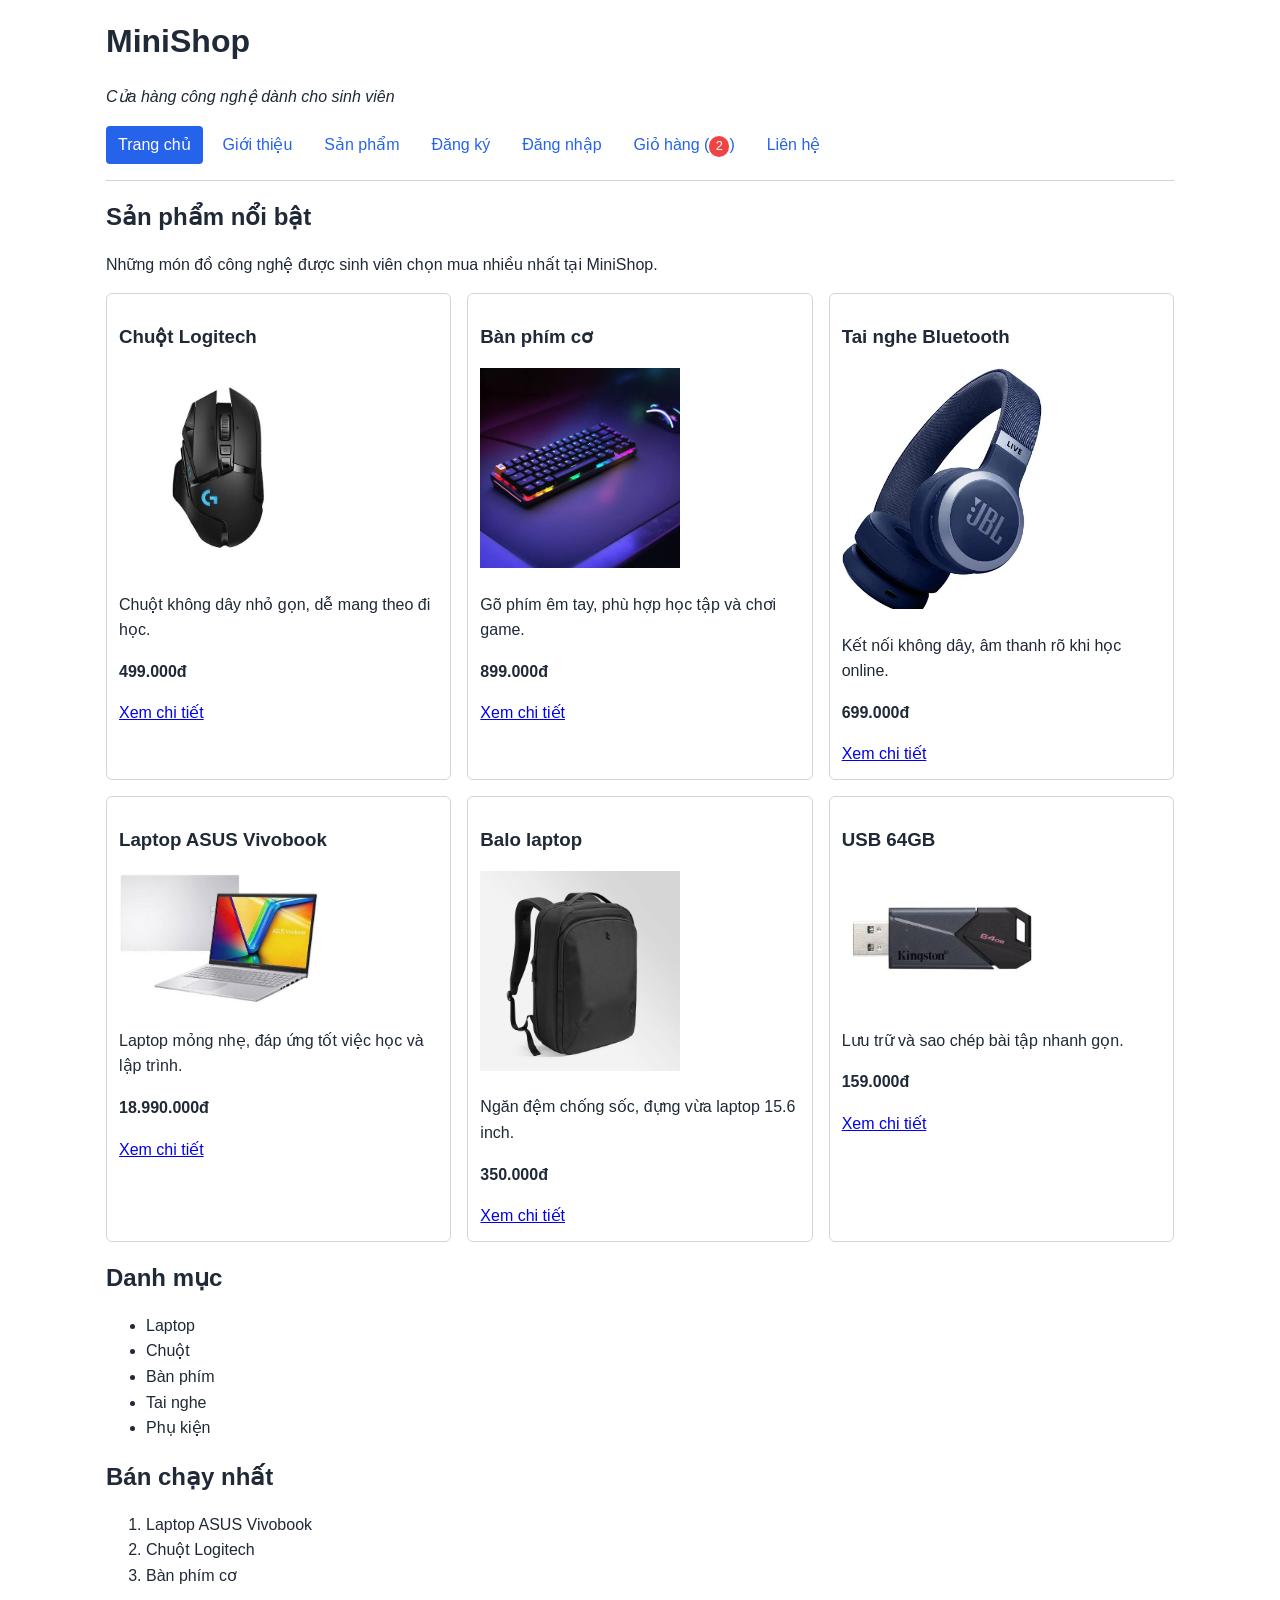
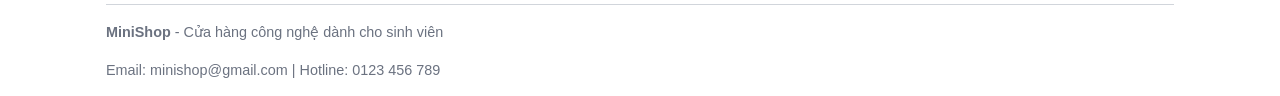
<file: index.html>
<!DOCTYPE html>
<html lang="vi">
<head>
    <meta charset="UTF-8">
    <meta name="viewport" content="width=device-width, initial-scale=1.0">
    <title>MiniShop - Trang chủ</title>
    <link rel="stylesheet" href="css/style.css">
</head>
<body>
    <header>
        <h1>MiniShop</h1>
        <p><em>Cửa hàng công nghệ dành cho sinh viên</em></p>
        <nav class="main-nav">
            <a href="index.html" class="active">Trang chủ</a>
            <a href="about.html">Giới thiệu</a>
            <a href="product.html">Sản phẩm</a>
            <a href="register.html">Đăng ký</a>
            <a href="login.html">Đăng nhập</a>
            <a href="cart.html">Giỏ hàng (<span id="cart-count">0</span>)</a>
            <a href="contact.html">Liên hệ</a>
        </nav>
    </header>

    <hr>

    <main>
        <section>
            <h2>Sản phẩm nổi bật</h2>
            <p>Những món đồ công nghệ được sinh viên chọn mua nhiều nhất tại MiniShop.</p>

            <div class="product-grid">
                <article>
                    <h3>Chuột Logitech</h3>
                    <img src="images/sp01.jpg" alt="Chuột Logitech không dây" width="200">
                    <p>Chuột không dây nhỏ gọn, dễ mang theo đi học.</p>
                    <p><strong>499.000đ</strong></p>
                    <a href="product.html">Xem chi tiết</a>
                </article>

                <article>
                    <h3>Bàn phím cơ</h3>
                    <img src="images/sp02.jpg" alt="Bàn phím cơ" width="200">
                    <p>Gõ phím êm tay, phù hợp học tập và chơi game.</p>
                    <p><strong>899.000đ</strong></p>
                    <a href="product.html">Xem chi tiết</a>
                </article>

                <article>
                    <h3>Tai nghe Bluetooth</h3>
                    <img src="images/sp03.jpg" alt="Tai nghe Bluetooth" width="200">
                    <p>Kết nối không dây, âm thanh rõ khi học online.</p>
                    <p><strong>699.000đ</strong></p>
                    <a href="product.html">Xem chi tiết</a>
                </article>

                <article>
                    <h3>Laptop ASUS Vivobook</h3>
                    <img src="images/sp04.jpg" alt="Laptop ASUS Vivobook" width="200">
                    <p>Laptop mỏng nhẹ, đáp ứng tốt việc học và lập trình.</p>
                    <p><strong>18.990.000đ</strong></p>
                    <a href="product.html">Xem chi tiết</a>
                </article>

                <article>
                    <h3>Balo laptop</h3>
                    <img src="images/sp05.jpg" alt="Balo laptop chống sốc" width="200">
                    <p>Ngăn đệm chống sốc, đựng vừa laptop 15.6 inch.</p>
                    <p><strong>350.000đ</strong></p>
                    <a href="product.html">Xem chi tiết</a>
                </article>

                <article>
                    <h3>USB 64GB</h3>
                    <img src="images/sp06.jpg" alt="USB 64GB" width="200">
                    <p>Lưu trữ và sao chép bài tập nhanh gọn.</p>
                    <p><strong>159.000đ</strong></p>
                    <a href="product.html">Xem chi tiết</a>
                </article>
            </div>
        </section>

        <section>
            <h2>Danh mục</h2>
            <ul>
                <li>Laptop</li>
                <li>Chuột</li>
                <li>Bàn phím</li>
                <li>Tai nghe</li>
                <li>Phụ kiện</li>
            </ul>
        </section>

        <section>
            <h2>Bán chạy nhất</h2>
            <ol>
                <li>Laptop ASUS Vivobook</li>
                <li>Chuột Logitech</li>
                <li>Bàn phím cơ</li>
            </ol>
        </section>
    </main>

    <hr>

    <footer>
        <p><strong>MiniShop</strong> - Cửa hàng công nghệ dành cho sinh viên</p>
        <p>Email: minishop@gmail.com | Hotline: 0123 456 789</p>
    </footer>
    <script src="js/main.js"></script>
</body>
</html>
</file>
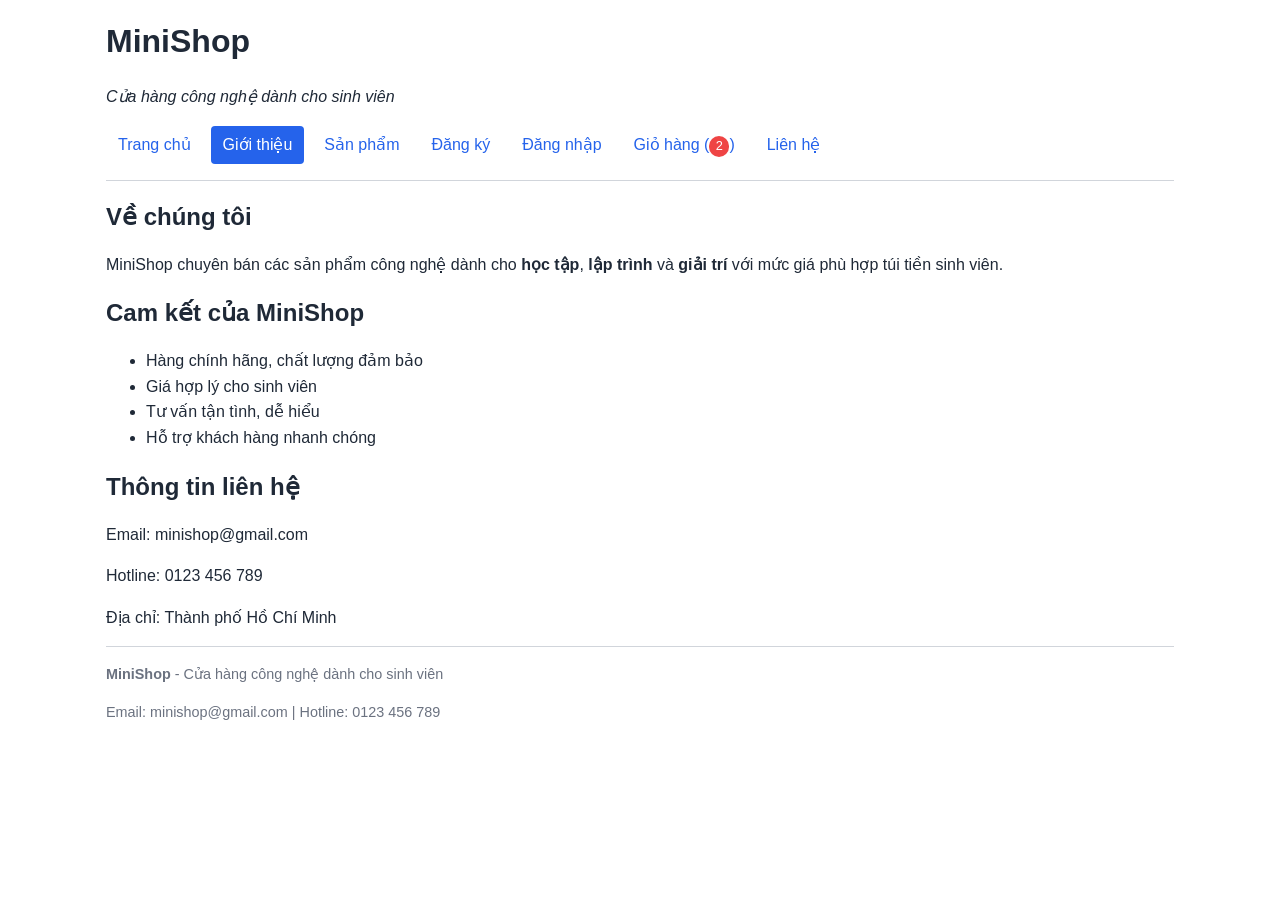
<file: about.html>
<!DOCTYPE html>
<html lang="vi">
<head>
    <meta charset="UTF-8">
    <meta name="viewport" content="width=device-width, initial-scale=1.0">
    <title>MiniShop - Giới thiệu</title>
    <link rel="stylesheet" href="css/style.css">
</head>
<body>
    <header>
        <h1>MiniShop</h1>
        <p><em>Cửa hàng công nghệ dành cho sinh viên</em></p>
        <nav class="main-nav">
            <a href="index.html">Trang chủ</a>
            <a href="about.html" class="active">Giới thiệu</a>
            <a href="product.html">Sản phẩm</a>
            <a href="register.html">Đăng ký</a>
            <a href="login.html">Đăng nhập</a>
            <a href="cart.html">Giỏ hàng (<span id="cart-count">0</span>)</a>
            <a href="contact.html">Liên hệ</a>
        </nav>
    </header>

    <hr>

    <main>
        <section>
            <h2>Về chúng tôi</h2>
            <p>
                MiniShop chuyên bán các sản phẩm công nghệ dành cho
                <strong>học tập</strong>, <strong>lập trình</strong> và
                <strong>giải trí</strong> với mức giá phù hợp túi tiền sinh viên.
            </p>
        </section>

        <section>
            <h2>Cam kết của MiniShop</h2>
            <ul>
                <li>Hàng chính hãng, chất lượng đảm bảo</li>
                <li>Giá hợp lý cho sinh viên</li>
                <li>Tư vấn tận tình, dễ hiểu</li>
                <li>Hỗ trợ khách hàng nhanh chóng</li>
            </ul>
        </section>

        <section>
            <h2>Thông tin liên hệ</h2>
            <p>Email: minishop@gmail.com</p>
            <p>Hotline: 0123 456 789</p>
            <p>Địa chỉ: Thành phố Hồ Chí Minh</p>
        </section>
    </main>

    <hr>

    <footer>
        <p><strong>MiniShop</strong> - Cửa hàng công nghệ dành cho sinh viên</p>
        <p>Email: minishop@gmail.com | Hotline: 0123 456 789</p>
    </footer>
    <script src="js/main.js"></script>
</body>
</html>
</file>
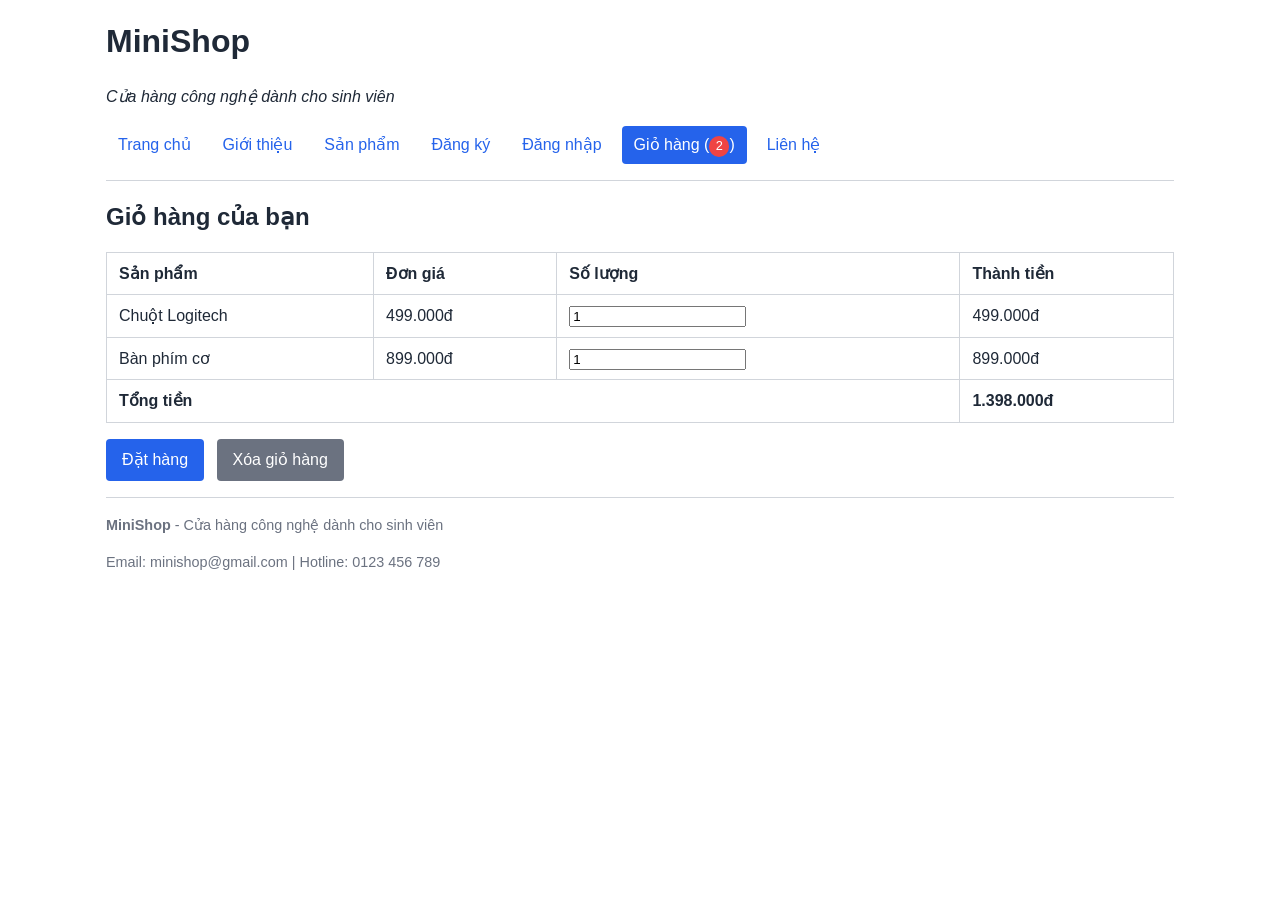
<file: cart.html>
<!DOCTYPE html>
<html lang="vi">
<head>
    <meta charset="UTF-8">
    <meta name="viewport" content="width=device-width, initial-scale=1.0">
    <title>MiniShop - Giỏ hàng</title>
    <link rel="stylesheet" href="css/style.css">
</head>
<body>
    <header>
        <h1>MiniShop</h1>
        <p><em>Cửa hàng công nghệ dành cho sinh viên</em></p>
        <nav class="main-nav">
            <a href="index.html">Trang chủ</a>
            <a href="about.html">Giới thiệu</a>
            <a href="product.html">Sản phẩm</a>
            <a href="register.html">Đăng ký</a>
            <a href="login.html">Đăng nhập</a>
            <a href="cart.html" class="active">Giỏ hàng (<span id="cart-count">0</span>)</a>
            <a href="contact.html">Liên hệ</a>
        </nav>
    </header>

    <hr>

    <main>
        <h2>Giỏ hàng của bạn</h2>

        <table class="cart-table" border="1">
            <thead>
                <tr>
                    <th>Sản phẩm</th>
                    <th>Đơn giá</th>
                    <th>Số lượng</th>
                    <th>Thành tiền</th>
                </tr>
            </thead>
            <tbody>
                <tr>
                    <td>Chuột Logitech</td>
                    <td>499.000đ</td>
                    <td><input type="number" name="qty1" min="1" value="1" aria-label="Số lượng chuột Logitech"></td>
                    <td>499.000đ</td>
                </tr>
                <tr>
                    <td>Bàn phím cơ</td>
                    <td>899.000đ</td>
                    <td><input type="number" name="qty2" min="1" value="1" aria-label="Số lượng bàn phím cơ"></td>
                    <td>899.000đ</td>
                </tr>
            </tbody>
            <tfoot>
                <tr>
                    <th colspan="3">Tổng tiền</th>
                    <th>1.398.000đ</th>
                </tr>
            </tfoot>
        </table>

        <p>
            <button type="button">Đặt hàng</button>
            <button type="button" id="clear-cart">Xóa giỏ hàng</button>
        </p>
    </main>

    <hr>

    <footer>
        <p><strong>MiniShop</strong> - Cửa hàng công nghệ dành cho sinh viên</p>
        <p>Email: minishop@gmail.com | Hotline: 0123 456 789</p>
    </footer>
    <script src="js/main.js"></script>
</body>
</html>
</file>
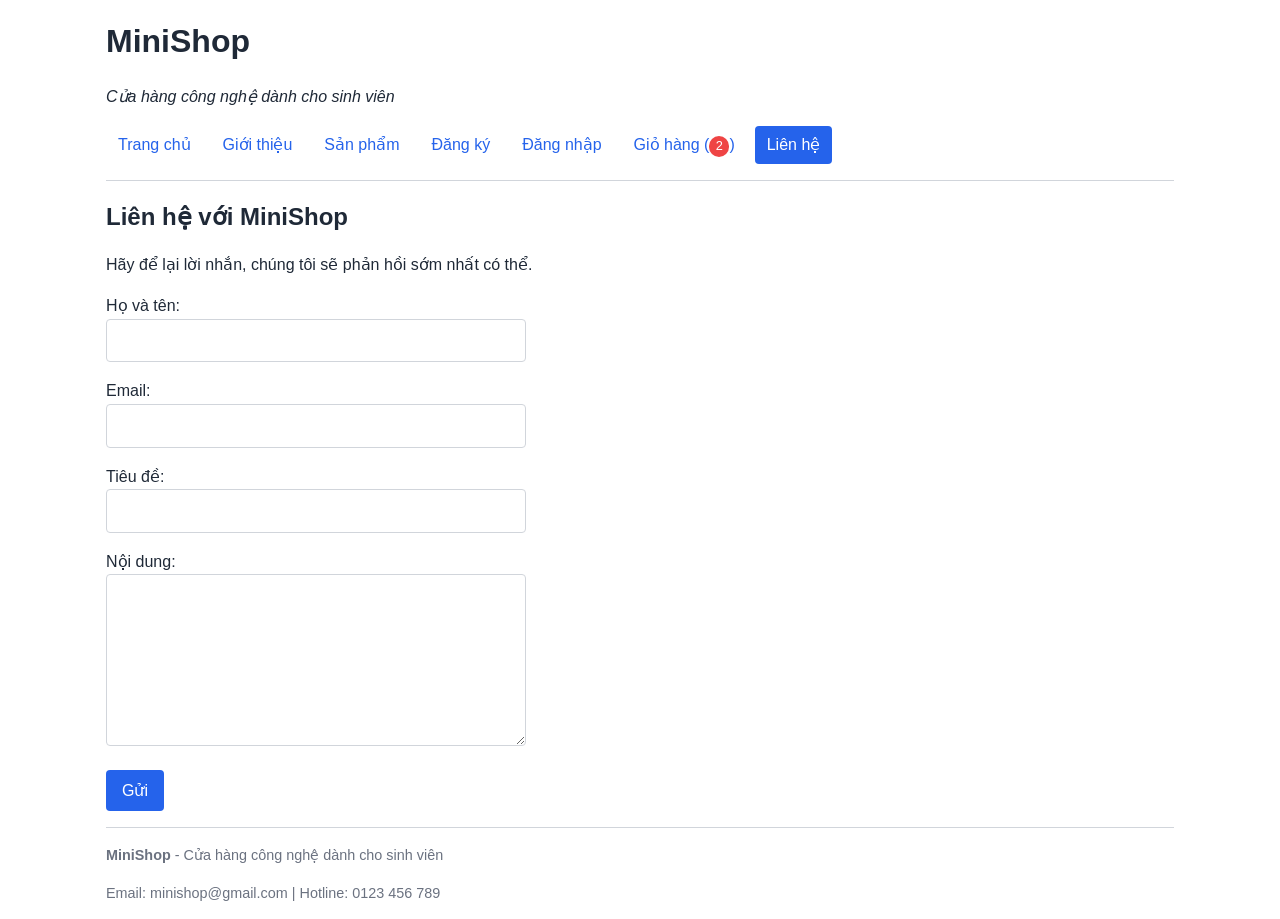
<file: contact.html>
<!DOCTYPE html>
<html lang="vi">
<head>
    <meta charset="UTF-8">
    <meta name="viewport" content="width=device-width, initial-scale=1.0">
    <title>MiniShop - Liên hệ</title>
    <link rel="stylesheet" href="css/style.css">
</head>
<body>
    <header>
        <h1>MiniShop</h1>
        <p><em>Cửa hàng công nghệ dành cho sinh viên</em></p>
        <nav class="main-nav">
            <a href="index.html">Trang chủ</a>
            <a href="about.html">Giới thiệu</a>
            <a href="product.html">Sản phẩm</a>
            <a href="register.html">Đăng ký</a>
            <a href="login.html">Đăng nhập</a>
            <a href="cart.html">Giỏ hàng (<span id="cart-count">0</span>)</a>
            <a href="contact.html" class="active">Liên hệ</a>
        </nav>
    </header>

    <hr>

    <main>
        <h2>Liên hệ với MiniShop</h2>
        <p>Hãy để lại lời nhắn, chúng tôi sẽ phản hồi sớm nhất có thể.</p>

        <form class="form" id="contact-form" method="post">
            <p>
                <label for="fullname">Họ và tên:</label><br>
                <input type="text" id="fullname" name="fullname" required>
            </p>

            <p>
                <label for="email">Email:</label><br>
                <input type="email" id="email" name="email" required>
            </p>

            <p>
                <label for="subject">Tiêu đề:</label><br>
                <input type="text" id="subject" name="subject" required>
            </p>

            <p>
                <label for="content">Nội dung:</label><br>
                <textarea id="content" name="content" rows="6" cols="40" required></textarea>
                <span id="content-error" class="error-message" role="alert"></span>
            </p>

            <button type="submit">Gửi</button>
        </form>
    </main>

    <hr>

    <footer>
        <p><strong>MiniShop</strong> - Cửa hàng công nghệ dành cho sinh viên</p>
        <p>Email: minishop@gmail.com | Hotline: 0123 456 789</p>
    </footer>
    <script src="js/main.js"></script>
</body>
</html>
</file>
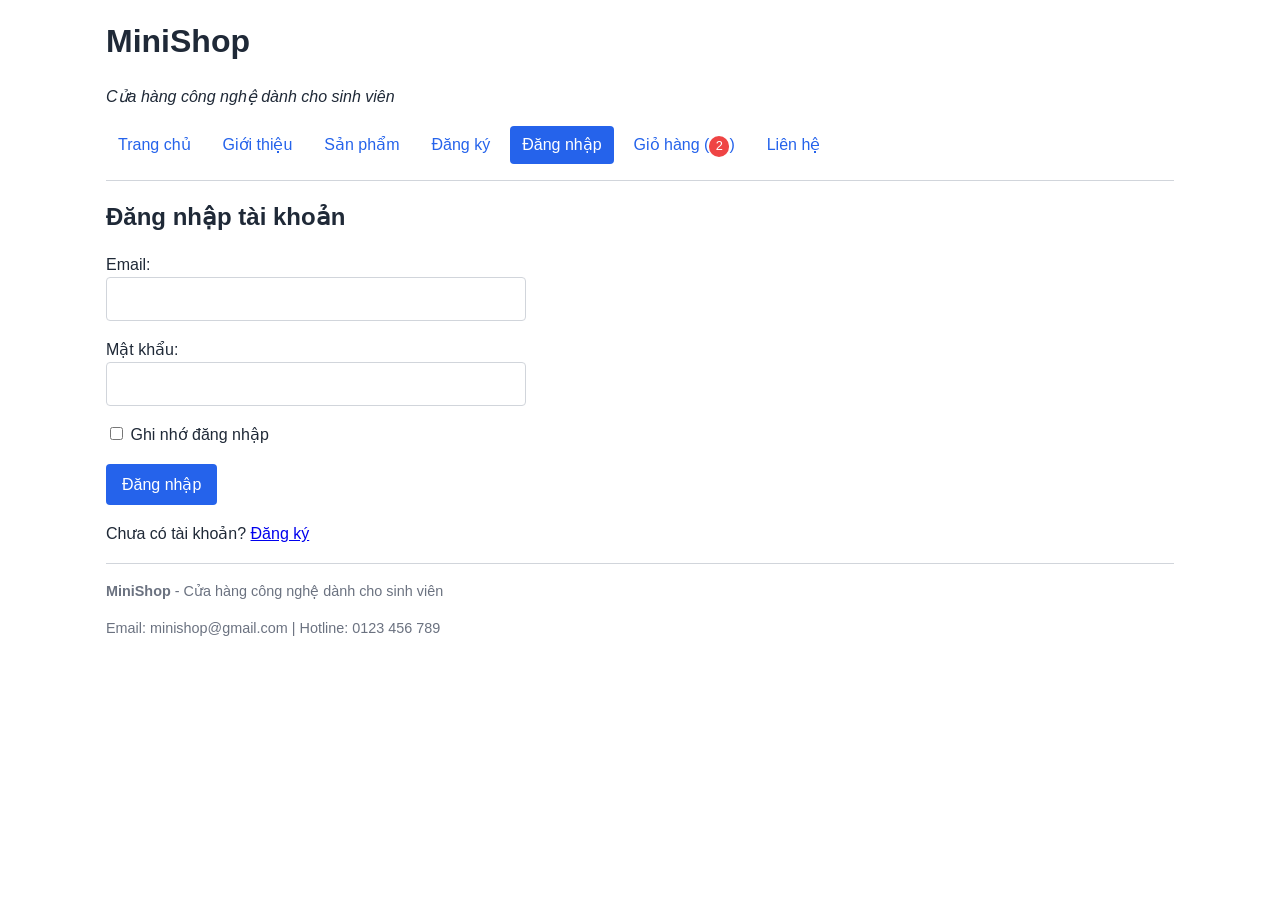
<file: login.html>
<!DOCTYPE html>
<html lang="vi">
<head>
    <meta charset="UTF-8">
    <meta name="viewport" content="width=device-width, initial-scale=1.0">
    <title>MiniShop - Đăng nhập</title>
    <link rel="stylesheet" href="css/style.css">
</head>
<body>
    <header>
        <h1>MiniShop</h1>
        <p><em>Cửa hàng công nghệ dành cho sinh viên</em></p>
        <nav class="main-nav">
            <a href="index.html">Trang chủ</a>
            <a href="about.html">Giới thiệu</a>
            <a href="product.html">Sản phẩm</a>
            <a href="register.html">Đăng ký</a>
            <a href="login.html" class="active">Đăng nhập</a>
            <a href="cart.html">Giỏ hàng (<span id="cart-count">0</span>)</a>
            <a href="contact.html">Liên hệ</a>
        </nav>
    </header>

    <hr>

    <main>
        <h2>Đăng nhập tài khoản</h2>
        <form class="form" method="post">
            <p>
                <label for="email">Email:</label><br>
                <input type="email" id="email" name="email" required>
            </p>

            <p>
                <label for="password">Mật khẩu:</label><br>
                <input type="password" id="password" name="password" required>
            </p>

            <p>
                <input type="checkbox" id="remember" name="remember">
                <label for="remember">Ghi nhớ đăng nhập</label>
            </p>

            <button type="submit">Đăng nhập</button>
        </form>

        <p>Chưa có tài khoản? <a href="register.html">Đăng ký</a></p>
    </main>

    <hr>

    <footer>
        <p><strong>MiniShop</strong> - Cửa hàng công nghệ dành cho sinh viên</p>
        <p>Email: minishop@gmail.com | Hotline: 0123 456 789</p>
    </footer>
    <script src="js/main.js"></script>
</body>
</html>
</file>
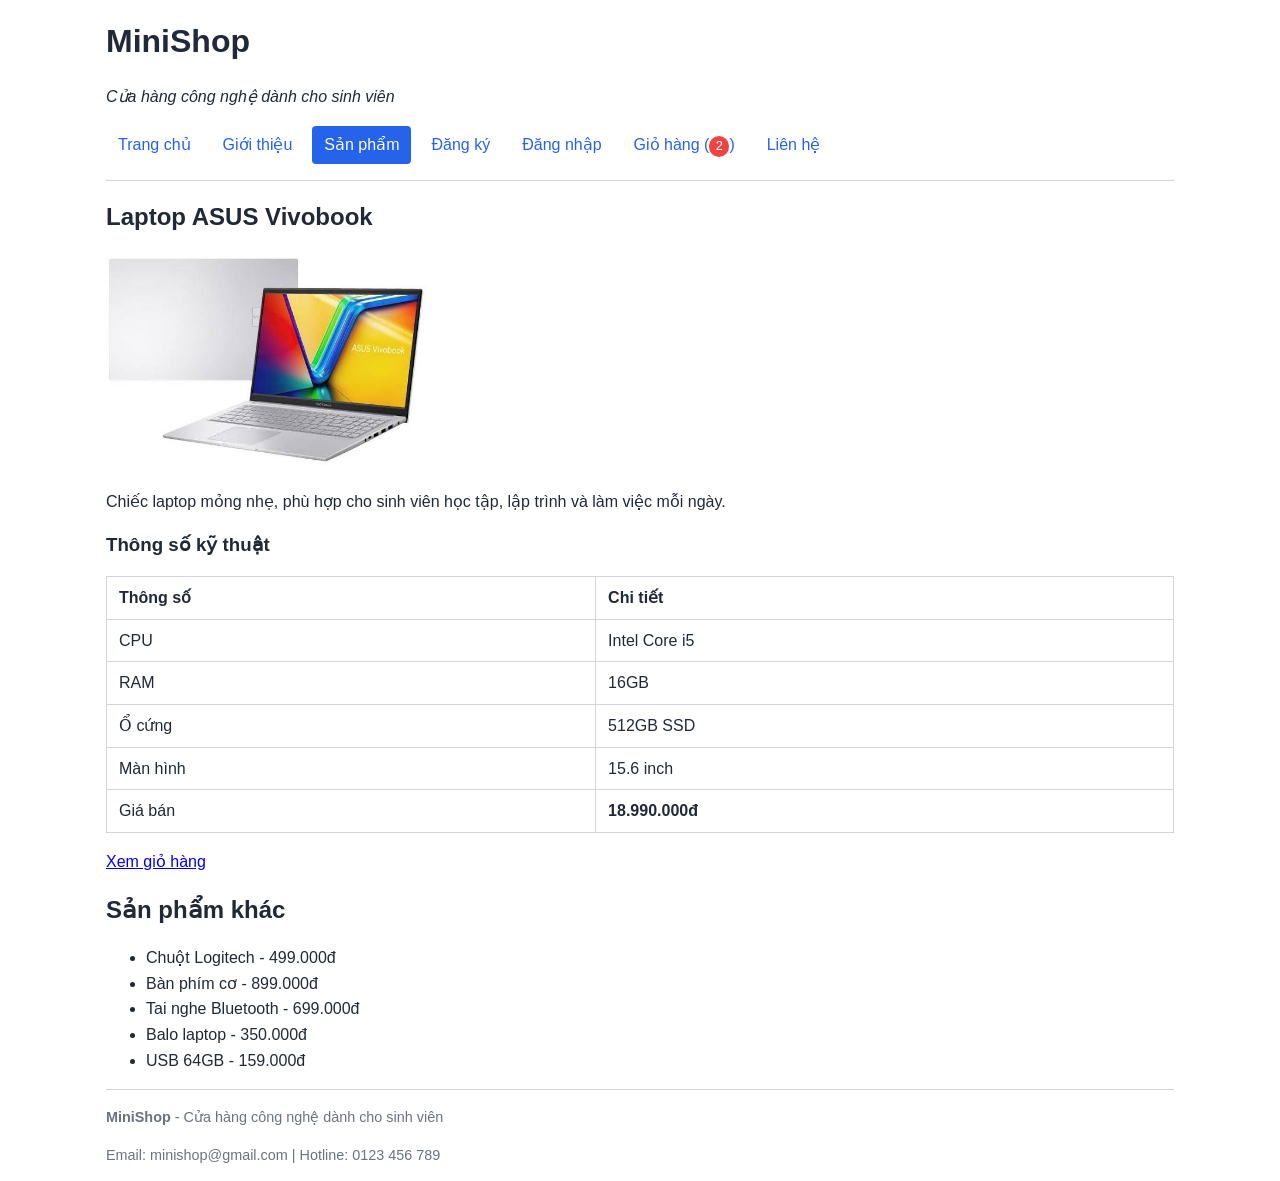
<file: product.html>
<!DOCTYPE html>
<html lang="vi">
<head>
    <meta charset="UTF-8">
    <meta name="viewport" content="width=device-width, initial-scale=1.0">
    <title>MiniShop - Sản phẩm</title>
    <link rel="stylesheet" href="css/style.css">
</head>
<body>
    <header>
        <h1>MiniShop</h1>
        <p><em>Cửa hàng công nghệ dành cho sinh viên</em></p>
        <nav class="main-nav">
            <a href="index.html">Trang chủ</a>
            <a href="about.html">Giới thiệu</a>
            <a href="product.html" class="active">Sản phẩm</a>
            <a href="register.html">Đăng ký</a>
            <a href="login.html">Đăng nhập</a>
            <a href="cart.html">Giỏ hàng (<span id="cart-count">0</span>)</a>
            <a href="contact.html">Liên hệ</a>
        </nav>
    </header>

    <hr>

    <main>
        <section>
            <h2>Laptop ASUS Vivobook</h2>
            <img src="images/sp04.jpg" alt="Laptop ASUS Vivobook" width="320">
            <p>
                Chiếc laptop mỏng nhẹ, phù hợp cho sinh viên học tập,
                lập trình và làm việc mỗi ngày.
            </p>

            <h3>Thông số kỹ thuật</h3>
            <table border="1">
                <thead>
                    <tr>
                        <th>Thông số</th>
                        <th>Chi tiết</th>
                    </tr>
                </thead>
                <tbody>
                    <tr>
                        <td>CPU</td>
                        <td>Intel Core i5</td>
                    </tr>
                    <tr>
                        <td>RAM</td>
                        <td>16GB</td>
                    </tr>
                    <tr>
                        <td>Ổ cứng</td>
                        <td>512GB SSD</td>
                    </tr>
                    <tr>
                        <td>Màn hình</td>
                        <td>15.6 inch</td>
                    </tr>
                    <tr>
                        <td>Giá bán</td>
                        <td><strong>18.990.000đ</strong></td>
                    </tr>
                </tbody>
            </table>
            <p><a href="cart.html">Xem giỏ hàng</a></p>
        </section>

        <section>
            <h2>Sản phẩm khác</h2>
            <ul>
                <li>Chuột Logitech - 499.000đ</li>
                <li>Bàn phím cơ - 899.000đ</li>
                <li>Tai nghe Bluetooth - 699.000đ</li>
                <li>Balo laptop - 350.000đ</li>
                <li>USB 64GB - 159.000đ</li>
            </ul>
        </section>
    </main>

    <hr>

    <footer>
        <p><strong>MiniShop</strong> - Cửa hàng công nghệ dành cho sinh viên</p>
        <p>Email: minishop@gmail.com | Hotline: 0123 456 789</p>
    </footer>
    <script src="js/main.js"></script>
</body>
</html>
</file>
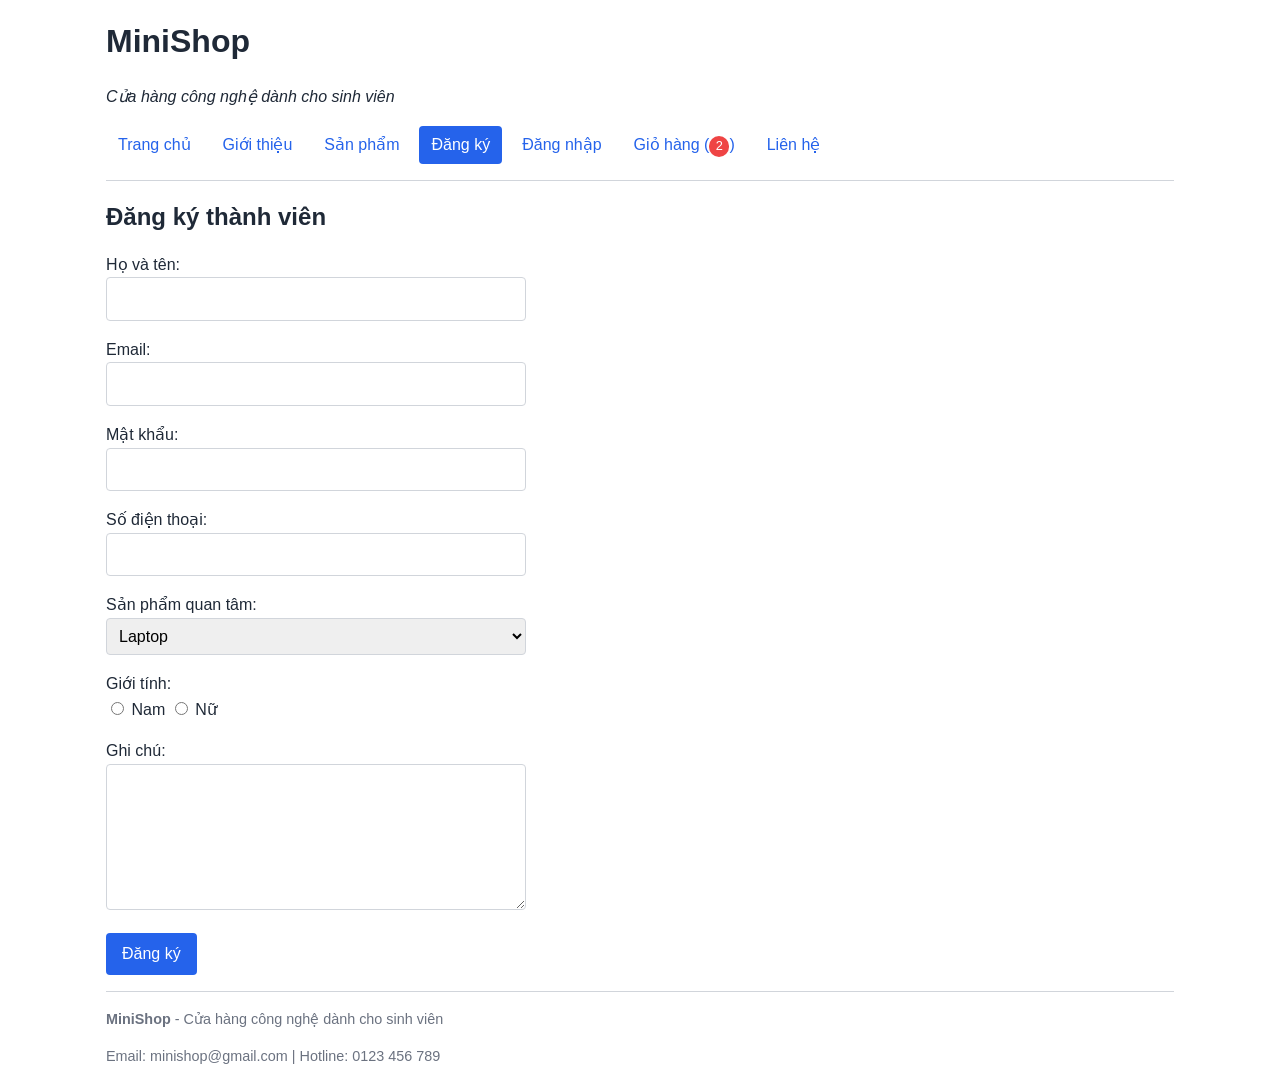
<file: register.html>
<!DOCTYPE html>
<html lang="vi">
<head>
    <meta charset="UTF-8">
    <meta name="viewport" content="width=device-width, initial-scale=1.0">
    <title>MiniShop - Đăng ký</title>
    <link rel="stylesheet" href="css/style.css">
</head>
<body>
    <header>
        <h1>MiniShop</h1>
        <p><em>Cửa hàng công nghệ dành cho sinh viên</em></p>
        <nav class="main-nav">
            <a href="index.html">Trang chủ</a>
            <a href="about.html">Giới thiệu</a>
            <a href="product.html">Sản phẩm</a>
            <a href="register.html" class="active">Đăng ký</a>
            <a href="login.html">Đăng nhập</a>
            <a href="cart.html">Giỏ hàng (<span id="cart-count">0</span>)</a>
            <a href="contact.html">Liên hệ</a>
        </nav>
    </header>

    <hr>

    <main>
        <h2>Đăng ký thành viên</h2>
        <form class="form" method="post">
            <p>
                <label for="name">Họ và tên:</label><br>
                <input type="text" id="name" name="name">
            </p>

            <p>
                <label for="email">Email:</label><br>
                <input type="email" id="email" name="email">
            </p>

            <p>
                <label for="password">Mật khẩu:</label><br>
                <input type="password" id="password" name="password">
            </p>

            <p>
                <label for="phone">Số điện thoại:</label><br>
                <input type="tel" id="phone" name="phone">
            </p>

            <p>
                <label for="category">Sản phẩm quan tâm:</label><br>
                <select id="category" name="category">
                    <option value="laptop">Laptop</option>
                    <option value="mouse">Chuột</option>
                    <option value="keyboard">Bàn phím</option>
                    <option value="headphone">Tai nghe</option>
                </select>
            </p>

            <p>
                Giới tính:<br>
                <input type="radio" id="male" name="gender" value="male">
                <label for="male">Nam</label>
                <input type="radio" id="female" name="gender" value="female">
                <label for="female">Nữ</label>
            </p>

            <p>
                <label for="note">Ghi chú:</label><br>
                <textarea id="note" name="note" rows="5" cols="40"></textarea>
            </p>

            <button type="submit">Đăng ký</button>
        </form>
    </main>

    <hr>

    <footer>
        <p><strong>MiniShop</strong> - Cửa hàng công nghệ dành cho sinh viên</p>
        <p>Email: minishop@gmail.com | Hotline: 0123 456 789</p>
    </footer>
    <script src="js/main.js"></script>
</body>
</html>
</file>
<file: css/style.css>
:root {
    --accent: #2563eb;
    --accent-dark: #1d4ed8;
    --text: #1f2937;
    --muted: #6b7280;
    --border: #d1d5db;
    --bg: #ffffff;
}

* {
    box-sizing: border-box;
}

body {
    margin: 0 auto;
    padding: 0 16px;
    max-width: 1100px;
    font-family: Arial, Helvetica, sans-serif;
    line-height: 1.6;
    color: var(--text);
    background: var(--bg);
}

h1,
h2,
h3 {
    line-height: 1.3;
}

img {
    max-width: 100%;
    height: auto;
}

hr {
    border: 0;
    border-top: 1px solid var(--border);
    margin: 16px 0;
}

/* Thanh điều hướng */
.main-nav {
    display: flex;
    flex-wrap: wrap;
    gap: 8px;
    margin: 12px 0;
}

.main-nav a {
    padding: 6px 12px;
    border-radius: 4px;
    color: var(--accent);
    text-decoration: none;
}

.main-nav a:hover {
    background: #e5edff;
}

.main-nav a.active {
    background: var(--accent);
    color: #ffffff;
}

#cart-count {
    display: inline-block;
    min-width: 20px;
    padding: 0 6px;
    border-radius: 10px;
    background: #ef4444;
    color: #ffffff;
    font-size: 0.8rem;
    text-align: center;
}

/* Lưới sản phẩm: mặc định 1 cột */
.product-grid {
    display: grid;
    grid-template-columns: 1fr;
    gap: 16px;
}

.product-grid article {
    padding: 12px;
    border: 1px solid var(--border);
    border-radius: 6px;
}

/* Từ 601px: 2 cột */
@media (min-width: 601px) {
    .product-grid {
        grid-template-columns: repeat(2, 1fr);
    }
}

/* Điểm ngắt bổ sung: 901px đến 1100px dùng 3 cột */
@media (min-width: 901px) and (max-width: 1100px) {
    .product-grid {
        grid-template-columns: repeat(3, 1fr);
    }
}

/* Từ 1101px trở lên: giữ 3 cột */
@media (min-width: 1101px) {
    .product-grid {
        grid-template-columns: repeat(3, 1fr);
    }
}

/* Bảng */
table {
    border-collapse: collapse;
    width: 100%;
}

th,
td {
    padding: 8px 12px;
    border: 1px solid var(--border);
    text-align: left;
}

/* Form */
.form input[type="text"],
.form input[type="email"],
.form input[type="password"],
.form input[type="tel"],
.form select,
.form textarea {
    width: 100%;
    max-width: 420px;
    padding: 8px;
    border: 1px solid var(--border);
    border-radius: 4px;
    font: inherit;
}

button {
    padding: 8px 16px;
    border: 0;
    border-radius: 4px;
    background: var(--accent);
    color: #ffffff;
    font: inherit;
    cursor: pointer;
}

button:hover {
    background: var(--accent-dark);
}

#clear-cart {
    background: #6b7280;
    margin-left: 8px;
}

.error-message {
    margin: 4px 0 0;
    color: #dc2626;
    font-size: 0.9rem;
}

footer {
    color: var(--muted);
    font-size: 0.9rem;
}
</file>
